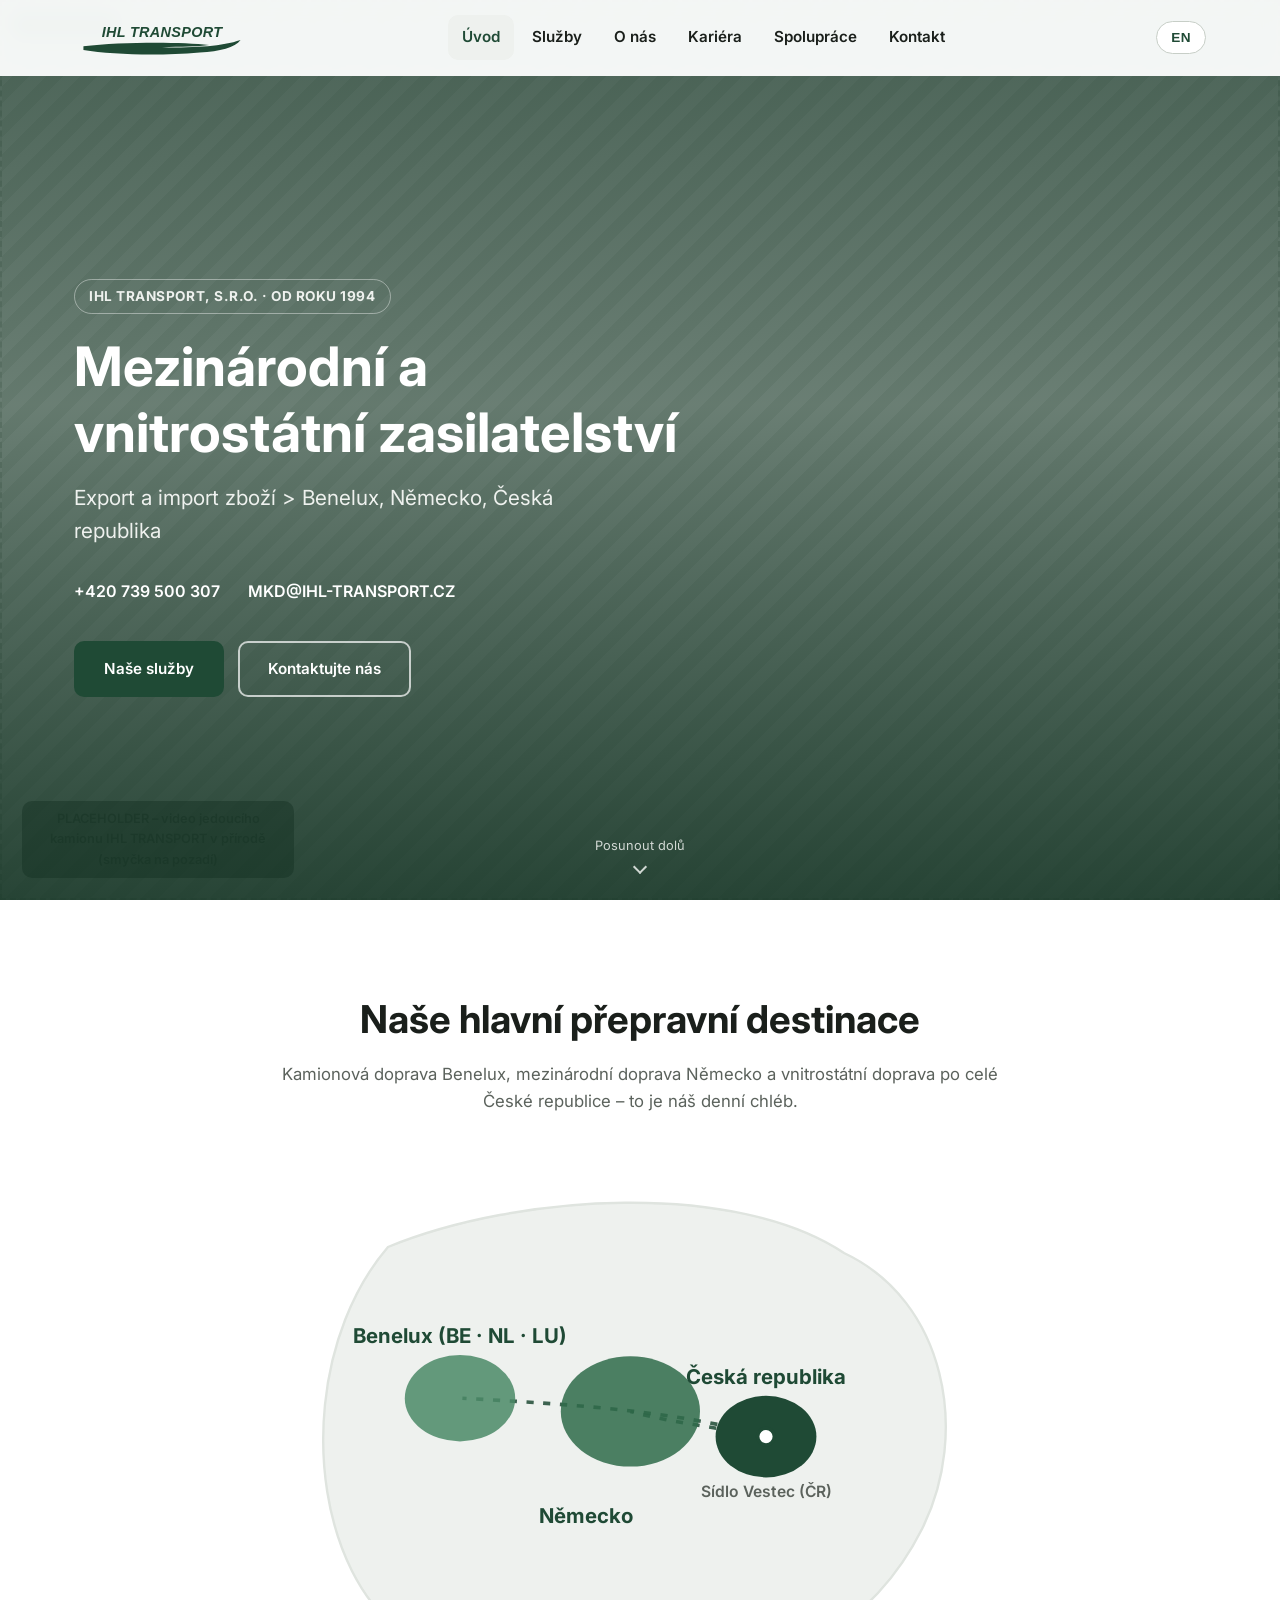
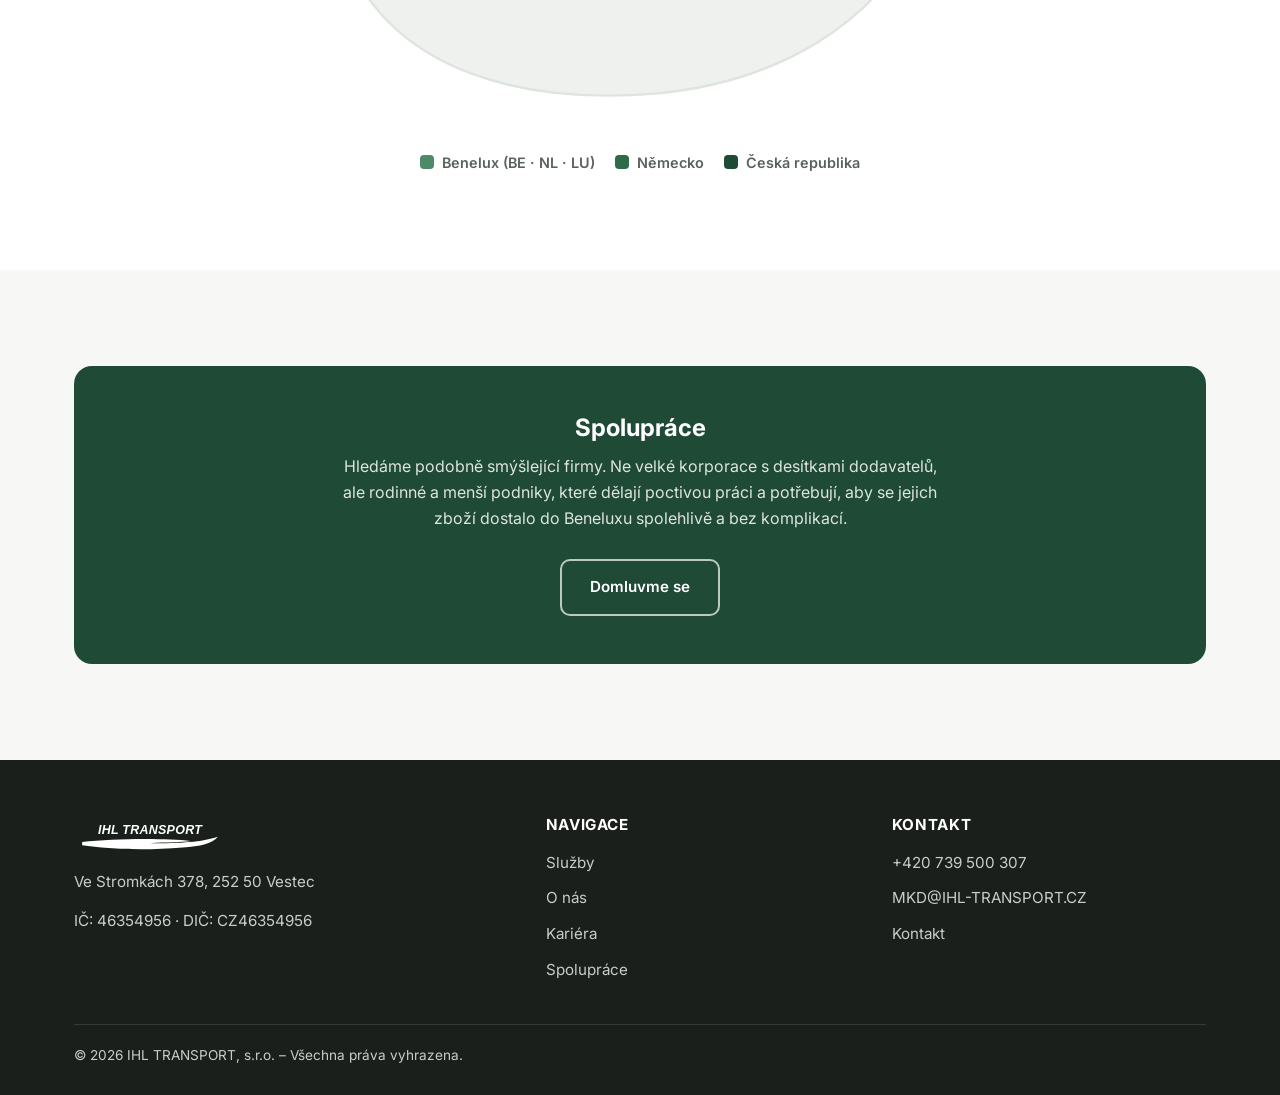
<file: index.html>
<!DOCTYPE html>
<html lang="cs">
<head>
<meta charset="UTF-8">
<meta name="viewport" content="width=device-width, initial-scale=1">
<title>IHL TRANSPORT – Mezinárodní a vnitrostátní kamionová doprava</title>
<meta name="description" content="IHL TRANSPORT, s.r.o. – rodinná dopravní firma na trhu od roku 1994. Mezinárodní kamionová doprava (MKD) a vnitrostátní doprava, hlavní destinace Benelux, Německo a Česká republika.">
<link rel="canonical" href="https://www.ihl-transport.cz/">
<link rel="icon" href="assets/images/logo.svg" type="image/svg+xml">

<meta property="og:type" content="website">
<meta property="og:locale" content="cs_CZ">
<meta property="og:site_name" content="IHL TRANSPORT">
<meta property="og:url" content="https://www.ihl-transport.cz/">
<meta property="og:title" content="IHL TRANSPORT – Mezinárodní a vnitrostátní kamionová doprava">
<meta property="og:description" content="Rodinná dopravní firma na trhu od roku 1994. Mezinárodní kamionová doprava (MKD) a vnitrostátní doprava, hlavní destinace Benelux, Německo a Česká republika.">
<!-- PLACEHOLDER: og:image – doplnit reálnou sdílecí fotografii 1200x630 px (assets/images/og-image.jpg) -->
<meta property="og:image" content="assets/images/cargo-fleet.jpg">

<link rel="preconnect" href="https://fonts.googleapis.com">
<link rel="preconnect" href="https://fonts.gstatic.com" crossorigin>
<link href="https://fonts.googleapis.com/css2?family=Inter:wght@400;600;700;800&display=swap" rel="stylesheet">
<link rel="stylesheet" href="assets/css/style.css">

<script type="application/ld+json">
{
  "@context": "https://schema.org",
  "@type": "LocalBusiness",
  "additionalType": "https://schema.org/MovingCompany",
  "name": "IHL TRANSPORT, s.r.o.",
  "url": "https://www.ihl-transport.cz/",
  "logo": "https://www.ihl-transport.cz/assets/images/logo.svg",
  "image": "https://www.ihl-transport.cz/assets/images/cargo-fleet.jpg",
  "telephone": "+420739500307",
  "email": "MKD@IHL-TRANSPORT.CZ",
  "taxID": "CZ46354956",
  "vatID": "CZ46354956",
  "foundingDate": "1994",
  "address": {
    "@type": "PostalAddress",
    "streetAddress": "Ve Stromkách 378",
    "postalCode": "252 50",
    "addressLocality": "Vestec",
    "addressCountry": "CZ"
  },
  "areaServed": ["CZ", "DE", "BE", "NL", "LU"],
  "description": "Mezinárodní kamionová doprava (MKD) a vnitrostátní doprava, hlavní destinace Benelux, Německo a Česká republika."
}
</script>
</head>
<body data-page="home">
<a class="skip-link" href="#main">Přeskočit na obsah</a>

<header class="site-header">
  <div class="container">
    <a class="logo-link" href="index.html" aria-label="IHL TRANSPORT – úvodní stránka">
      <img src="assets/images/logo.svg" alt="IHL TRANSPORT" data-i18n-attr="alt:nav.logoAlt">
    </a>
    <nav class="main-nav" aria-label="Hlavní navigace">
      <a href="index.html" aria-current="page" data-i18n="nav.home">Úvod</a>
      <a href="sluzby.html" data-i18n="nav.services">Služby</a>
      <a href="o-nas.html" data-i18n="nav.about">O nás</a>
      <a href="kariera.html" data-i18n="nav.career">Kariéra</a>
      <a href="spoluprace.html" data-i18n="nav.cooperation">Spolupráce</a>
      <a href="kontakt.html" data-i18n="nav.contact">Kontakt</a>
    </nav>
    <div class="header-actions">
      <button type="button" class="lang-switch" data-i18n="nav.langSwitch" aria-label="Switch to English">EN</button>
      <button type="button" class="nav-toggle" aria-expanded="false" aria-controls="main-nav" data-i18n-attr="aria-label:nav.menuToggle">
        <span class="visually-hidden" data-i18n="nav.menuToggle">Otevřít menu</span>
        <span class="bar" aria-hidden="true"></span>
        <span class="bar" aria-hidden="true"></span>
        <span class="bar" aria-hidden="true"></span>
      </button>
    </div>
  </div>
</header>

<main id="main">
  <section class="hero">
    <div class="hero-media" aria-hidden="true">
      <!--
        PLACEHOLDER – video jedoucího kamionu IHL TRANSPORT v přírodě (smyčka na pozadí).
        Až bude reálné video k dispozici, nahraďte níže uvedený placeholder tímto blokem:

        <video autoplay muted loop playsinline poster="assets/images/hero-poster.jpg">
          <source src="assets/images/hero-truck.mp4" type="video/mp4">
        </video>
      -->
      <div class="placeholder-box hero-video-placeholder" style="position:absolute; inset:0; border-radius:0; min-height:100%;">
        <span class="tag">Placeholder</span>
        <span class="hero-video-placeholder-caption" data-i18n="hero.videoPlaceholder">PLACEHOLDER – video jedoucího kamionu IHL TRANSPORT v přírodě (smyčka na pozadí)</span>
      </div>
    </div>
    <div class="hero-content container">
      <span class="hero-eyebrow" data-i18n="hero.eyebrow">IHL TRANSPORT, s.r.o. · od roku 1994</span>
      <h1 class="hero-title" data-i18n="hero.title">Mezinárodní a vnitrostátní zasilatelství</h1>
      <p class="hero-subtitle" data-i18n="hero.subtitle">Export a import zboží &gt; Benelux, Německo, Česká republika</p>
      <div class="hero-contact">
        <a href="tel:+420739500307">+420 739 500 307</a>
        <a href="mailto:MKD@IHL-TRANSPORT.CZ">MKD@IHL-TRANSPORT.CZ</a>
      </div>
      <div class="hero-ctas">
        <a class="btn btn-primary" href="sluzby.html" data-i18n="hero.ctaServices">Naše služby</a>
        <a class="btn btn-outline" href="kontakt.html" data-i18n="hero.ctaContact">Kontaktujte nás</a>
      </div>
    </div>
    <div class="hero-scroll-hint" aria-hidden="true">
      <span data-i18n="hero.scrollHint">Posunout dolů</span>
      <span class="arrow"></span>
    </div>
  </section>

  <section class="section" aria-labelledby="map-heading">
    <div class="container">
      <div class="section-header center reveal">
        <h2 id="map-heading" data-i18n="map.heading">Naše hlavní přepravní destinace</h2>
        <p data-i18n="map.subheading">Kamionová doprava Benelux, mezinárodní doprava Německo a vnitrostátní doprava po celé České republice – to je náš denní chléb.</p>
      </div>

      <div class="map-wrap reveal">
        <svg class="europe-map" viewBox="0 0 600 460" role="img" aria-label="Schematická mapa Evropy se zvýrazněnými destinacemi IHL TRANSPORT">
          <path aria-hidden="true" fill="#eef1ee" stroke="#dfe4df" stroke-width="2"
                d="M90,70 C200,25 380,15 470,75 C555,115 575,225 535,305 C495,385 415,432 315,442 C195,452 100,420 60,340 C20,260 30,140 90,70 Z"/>

          <path class="route" aria-hidden="true" d="M405,228 C330,205 220,200 152,196" fill="none" stroke="#1f4a35" stroke-width="3"/>
          <path class="route" aria-hidden="true" d="M405,228 C360,220 320,215 292,207" fill="none" stroke="#1f4a35" stroke-width="3"/>

          <ellipse class="zone" cx="150" cy="196" rx="46" ry="36" fill="#4c8a68" opacity="0.85"/>
          <text data-i18n="map.legend.benelux" x="150" y="150" text-anchor="middle" font-size="17" font-weight="700" fill="#1f4a35">Benelux (BE · NL · LU)</text>

          <ellipse class="zone" cx="292" cy="207" rx="58" ry="46" fill="#2f6b4a" opacity="0.85"/>
          <text data-i18n="map.legend.de" x="255" y="300" text-anchor="middle" font-size="17" font-weight="700" fill="#1f4a35">Německo</text>

          <ellipse class="zone" cx="405" cy="228" rx="42" ry="34" fill="#1f4a35"/>
          <text data-i18n="map.legend.cz" x="405" y="184" text-anchor="middle" font-size="17" font-weight="700" fill="#1f4a35">Česká republika</text>

          <circle cx="405" cy="228" r="7" fill="#ffffff" stroke="#1f4a35" stroke-width="3"/>
          <text data-i18n="map.hq" x="405" y="278" text-anchor="middle" font-size="13" font-weight="600" fill="#5b625c">Sídlo Vestec (ČR)</text>
        </svg>

        <div class="map-legend">
          <span class="legend-item"><span class="swatch" style="background:#4c8a68"></span> <span data-i18n="map.legend.benelux">Benelux (BE · NL · LU)</span></span>
          <span class="legend-item"><span class="swatch" style="background:#2f6b4a"></span> <span data-i18n="map.legend.de">Německo</span></span>
          <span class="legend-item"><span class="swatch" style="background:#1f4a35"></span> <span data-i18n="map.legend.cz">Česká republika</span></span>
        </div>
      </div>
    </div>
  </section>

  <section class="section section-alt" aria-labelledby="cta-heading">
    <div class="container reveal">
      <div class="cta-banner">
        <h2 id="cta-heading" data-i18n="cooperation.heading">Spolupráce</h2>
        <p data-i18n="cooperation.text1">Hledáme podobně smýšlející firmy. Ne velké korporace s desítkami dodavatelů, ale rodinné a menší podniky, které dělají poctivou práci a potřebují, aby se jejich zboží dostalo do Beneluxu spolehlivě a bez komplikací.</p>
        <a class="btn btn-outline" href="spoluprace.html" data-i18n="cooperation.cta">Domluvme se</a>
      </div>
    </div>
  </section>
</main>

<footer class="site-footer">
  <div class="container">
    <div class="footer-grid">
      <div>
        <img class="footer-logo" src="assets/images/logo.svg" alt="IHL TRANSPORT" data-i18n-attr="alt:nav.logoAlt">
        <p data-i18n="footer.addressLine">Ve Stromkách 378, 252 50 Vestec</p>
        <p data-i18n="footer.icoLine">IČ: 46354956 · DIČ: CZ46354956</p>
      </div>
      <div>
        <h3 data-i18n="footer.nav">Navigace</h3>
        <ul>
          <li><a href="sluzby.html" data-i18n="nav.services">Služby</a></li>
          <li><a href="o-nas.html" data-i18n="nav.about">O nás</a></li>
          <li><a href="kariera.html" data-i18n="nav.career">Kariéra</a></li>
          <li><a href="spoluprace.html" data-i18n="nav.cooperation">Spolupráce</a></li>
        </ul>
      </div>
      <div>
        <h3 data-i18n="footer.contactHeading">Kontakt</h3>
        <ul>
          <li><a href="tel:+420739500307">+420 739 500 307</a></li>
          <li><a href="mailto:MKD@IHL-TRANSPORT.CZ">MKD@IHL-TRANSPORT.CZ</a></li>
          <li><a href="kontakt.html" data-i18n="nav.contact">Kontakt</a></li>
        </ul>
      </div>
    </div>
    <div class="footer-bottom">
      <span>&copy; <span id="year">2026</span> IHL TRANSPORT, s.r.o. – <span data-i18n="footer.rights">Všechna práva vyhrazena.</span></span>
    </div>
  </div>
</footer>

<script src="assets/js/i18n.js"></script>
<script src="assets/js/main.js"></script>
<script>document.getElementById("year").textContent = new Date().getFullYear();</script>
</body>
</html>
</file>
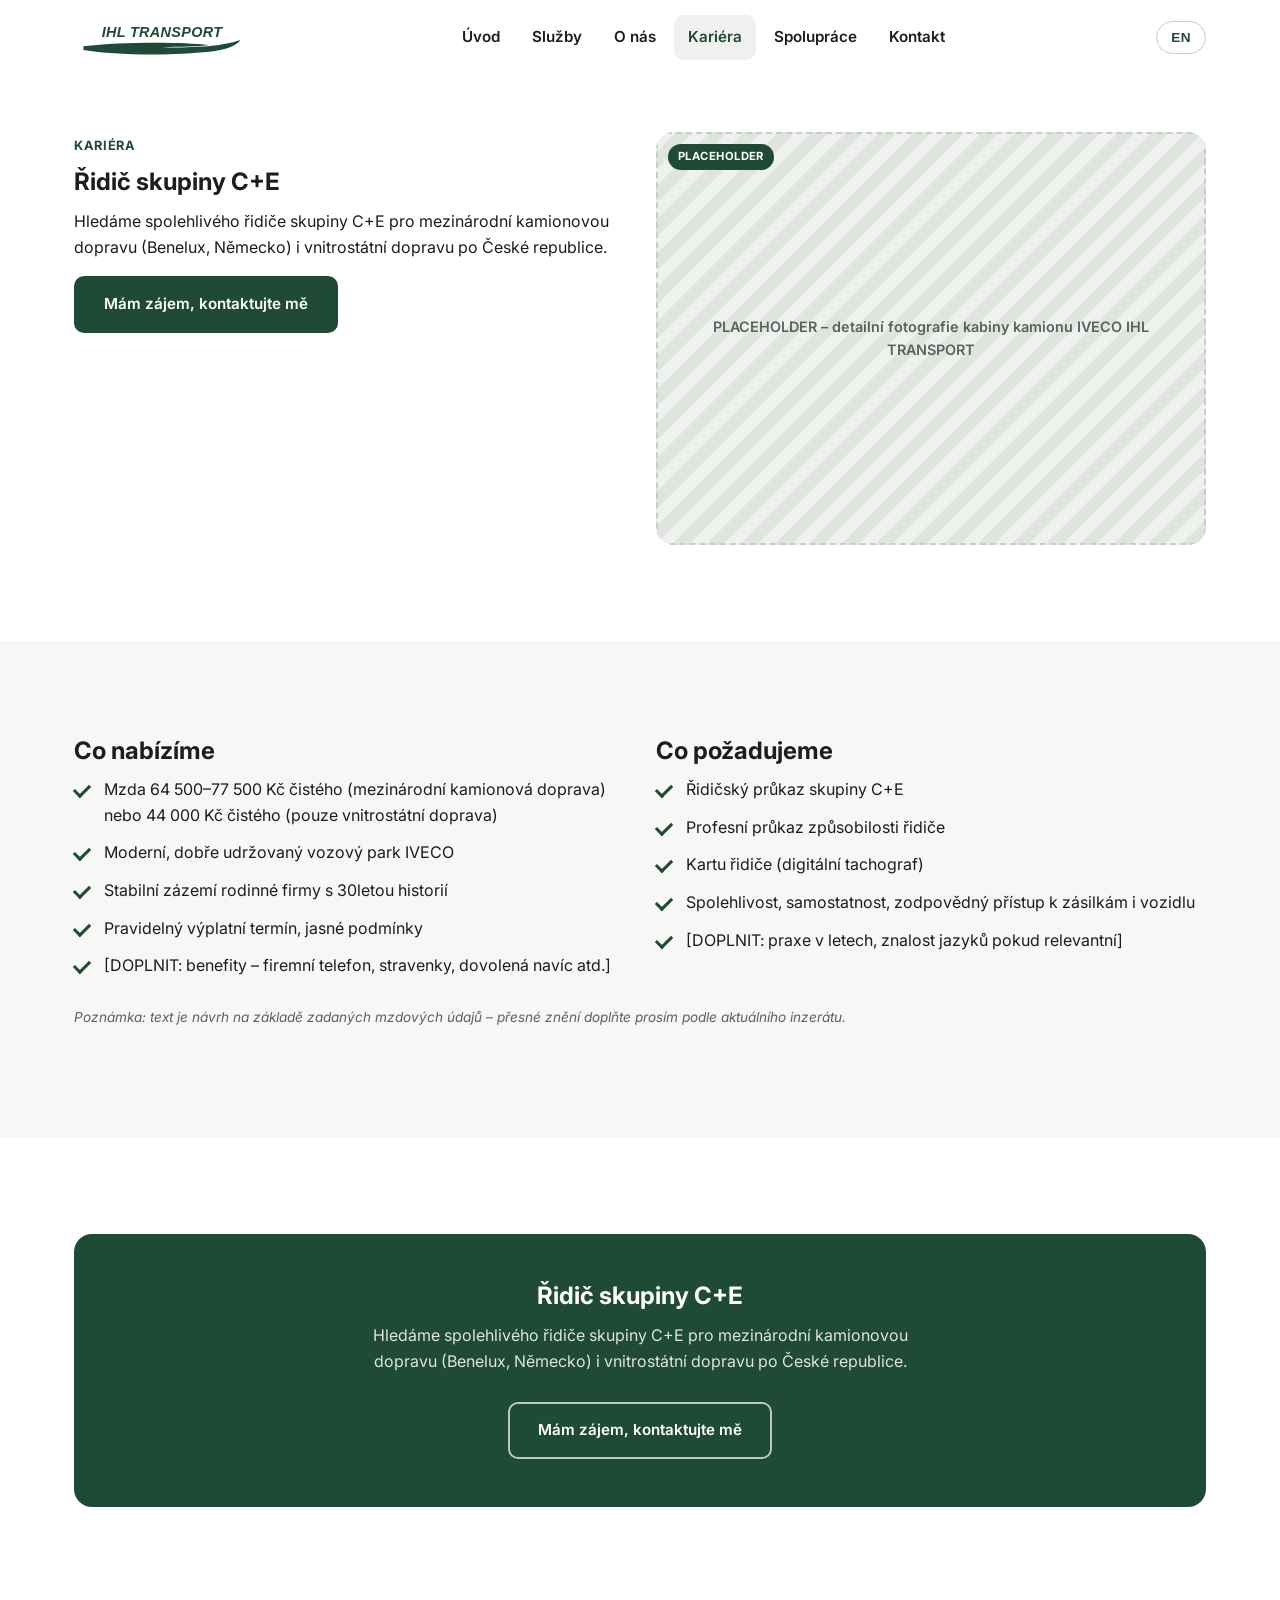
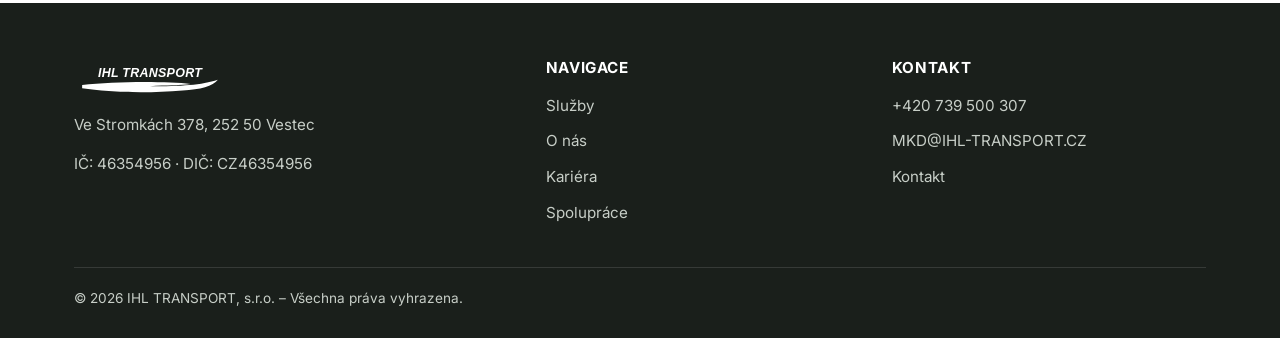
<file: kariera.html>
<!DOCTYPE html>
<html lang="cs">
<head>
<meta charset="UTF-8">
<meta name="viewport" content="width=device-width, initial-scale=1">
<title>Kariéra – hledáme řidiče C+E | IHL TRANSPORT</title>
<meta name="description" content="Volná pozice řidič skupiny C+E pro mezinárodní kamionovou dopravu i vnitrostátní dopravu. Stabilní rodinná firma, moderní vozy IVECO.">
<link rel="canonical" href="https://www.ihl-transport.cz/kariera.html">
<link rel="icon" href="assets/images/logo.svg" type="image/svg+xml">

<meta property="og:type" content="website">
<meta property="og:locale" content="cs_CZ">
<meta property="og:site_name" content="IHL TRANSPORT">
<meta property="og:url" content="https://www.ihl-transport.cz/kariera.html">
<meta property="og:title" content="Kariéra – hledáme řidiče C+E | IHL TRANSPORT">
<meta property="og:description" content="Volná pozice řidič skupiny C+E pro mezinárodní kamionovou dopravu i vnitrostátní dopravu. Stabilní rodinná firma, moderní vozy IVECO.">
<!-- PLACEHOLDER: og:image – doplnit reálnou sdílecí fotografii 1200x630 px -->
<meta property="og:image" content="assets/images/cargo-pair.jpg">

<link rel="preconnect" href="https://fonts.googleapis.com">
<link rel="preconnect" href="https://fonts.gstatic.com" crossorigin>
<link href="https://fonts.googleapis.com/css2?family=Inter:wght@400;600;700;800&display=swap" rel="stylesheet">
<link rel="stylesheet" href="assets/css/style.css">
</head>
<body data-page="career">
<a class="skip-link" href="#main">Přeskočit na obsah</a>

<header class="site-header">
  <div class="container">
    <a class="logo-link" href="index.html" aria-label="IHL TRANSPORT – úvodní stránka">
      <img src="assets/images/logo.svg" alt="IHL TRANSPORT" data-i18n-attr="alt:nav.logoAlt">
    </a>
    <nav class="main-nav" aria-label="Hlavní navigace">
      <a href="index.html" data-i18n="nav.home">Úvod</a>
      <a href="sluzby.html" data-i18n="nav.services">Služby</a>
      <a href="o-nas.html" data-i18n="nav.about">O nás</a>
      <a href="kariera.html" aria-current="page" data-i18n="nav.career">Kariéra</a>
      <a href="spoluprace.html" data-i18n="nav.cooperation">Spolupráce</a>
      <a href="kontakt.html" data-i18n="nav.contact">Kontakt</a>
    </nav>
    <div class="header-actions">
      <button type="button" class="lang-switch" data-i18n="nav.langSwitch" aria-label="Switch to English">EN</button>
      <button type="button" class="nav-toggle" aria-expanded="false" aria-controls="main-nav" data-i18n-attr="aria-label:nav.menuToggle">
        <span class="visually-hidden" data-i18n="nav.menuToggle">Otevřít menu</span>
        <span class="bar" aria-hidden="true"></span>
        <span class="bar" aria-hidden="true"></span>
        <span class="bar" aria-hidden="true"></span>
      </button>
    </div>
  </div>
</header>

<main id="main">
  <section class="section" style="padding-top: calc(var(--header-height) + 56px);">
    <div class="container">
      <div class="grid-2 reveal">
        <div>
          <span class="eyebrow" data-i18n="nav.career">Kariéra</span>
          <h1 data-i18n="career.position">Řidič skupiny C+E</h1>
          <p data-i18n="career.intro">Hledáme spolehlivého řidiče skupiny C+E pro mezinárodní kamionovou dopravu (Benelux, Německo) i vnitrostátní dopravu po České republice.</p>
          <a class="btn btn-primary" href="kontakt.html" data-i18n="career.cta">Mám zájem, kontaktujte mě</a>
        </div>
        <div class="card-media" style="aspect-ratio:4/3; border-radius: var(--radius-lg); overflow:hidden;">
          <!-- PLACEHOLDER: nahradit detailní fotkou kabiny kamionu IVECO -->
          <div class="placeholder-box" style="height:100%;">
            <span class="tag">Placeholder</span>
            <span data-i18n="career.imgAlt">PLACEHOLDER – detailní fotografie kabiny kamionu IVECO IHL TRANSPORT</span>
          </div>
        </div>
      </div>
    </div>
  </section>

  <section class="section section-alt">
    <div class="container">
      <div class="grid-2">
        <div class="reveal">
          <h2 data-i18n="career.offerHeading">Co nabízíme</h2>
          <ul class="check-list">
            <li data-i18n="career.offer1">Mzda 64 500–77 500 Kč čistého (mezinárodní kamionová doprava) nebo 44 000 Kč čistého (pouze vnitrostátní doprava)</li>
            <li data-i18n="career.offer2">Moderní, dobře udržovaný vozový park IVECO</li>
            <li data-i18n="career.offer3">Stabilní zázemí rodinné firmy s 30letou historií</li>
            <li data-i18n="career.offer4">Pravidelný výplatní termín, jasné podmínky</li>
            <li data-i18n="career.offer5">[DOPLNIT: benefity – firemní telefon, stravenky, dovolená navíc atd.]</li>
          </ul>
        </div>
        <div class="reveal reveal-delay-1">
          <h2 data-i18n="career.requireHeading">Co požadujeme</h2>
          <ul class="check-list">
            <li data-i18n="career.require1">Řidičský průkaz skupiny C+E</li>
            <li data-i18n="career.require2">Profesní průkaz způsobilosti řidiče</li>
            <li data-i18n="career.require3">Kartu řidiče (digitální tachograf)</li>
            <li data-i18n="career.require4">Spolehlivost, samostatnost, zodpovědný přístup k zásilkám i vozidlu</li>
            <li data-i18n="career.require5">[DOPLNIT: praxe v letech, znalost jazyků pokud relevantní]</li>
          </ul>
        </div>
      </div>
      <p class="note-text" data-i18n="career.note">Poznámka: text je návrh na základě zadaných mzdových údajů – přesné znění doplňte prosím podle aktuálního inzerátu.</p>
    </div>
  </section>

  <section class="section">
    <div class="container reveal">
      <div class="cta-banner">
        <h2 data-i18n="career.position">Řidič skupiny C+E</h2>
        <p data-i18n="career.intro">Hledáme spolehlivého řidiče skupiny C+E pro mezinárodní kamionovou dopravu (Benelux, Německo) i vnitrostátní dopravu po České republice.</p>
        <a class="btn btn-outline" href="kontakt.html" data-i18n="career.cta">Mám zájem, kontaktujte mě</a>
      </div>
    </div>
  </section>
</main>

<footer class="site-footer">
  <div class="container">
    <div class="footer-grid">
      <div>
        <img class="footer-logo" src="assets/images/logo.svg" alt="IHL TRANSPORT" data-i18n-attr="alt:nav.logoAlt">
        <p data-i18n="footer.addressLine">Ve Stromkách 378, 252 50 Vestec</p>
        <p data-i18n="footer.icoLine">IČ: 46354956 · DIČ: CZ46354956</p>
      </div>
      <div>
        <h3 data-i18n="footer.nav">Navigace</h3>
        <ul>
          <li><a href="sluzby.html" data-i18n="nav.services">Služby</a></li>
          <li><a href="o-nas.html" data-i18n="nav.about">O nás</a></li>
          <li><a href="kariera.html" data-i18n="nav.career">Kariéra</a></li>
          <li><a href="spoluprace.html" data-i18n="nav.cooperation">Spolupráce</a></li>
        </ul>
      </div>
      <div>
        <h3 data-i18n="footer.contactHeading">Kontakt</h3>
        <ul>
          <li><a href="tel:+420739500307">+420 739 500 307</a></li>
          <li><a href="mailto:MKD@IHL-TRANSPORT.CZ">MKD@IHL-TRANSPORT.CZ</a></li>
          <li><a href="kontakt.html" data-i18n="nav.contact">Kontakt</a></li>
        </ul>
      </div>
    </div>
    <div class="footer-bottom">
      <span>&copy; <span id="year">2026</span> IHL TRANSPORT, s.r.o. – <span data-i18n="footer.rights">Všechna práva vyhrazena.</span></span>
    </div>
  </div>
</footer>

<script src="assets/js/i18n.js"></script>
<script src="assets/js/main.js"></script>
<script>document.getElementById("year").textContent = new Date().getFullYear();</script>
</body>
</html>
</file>
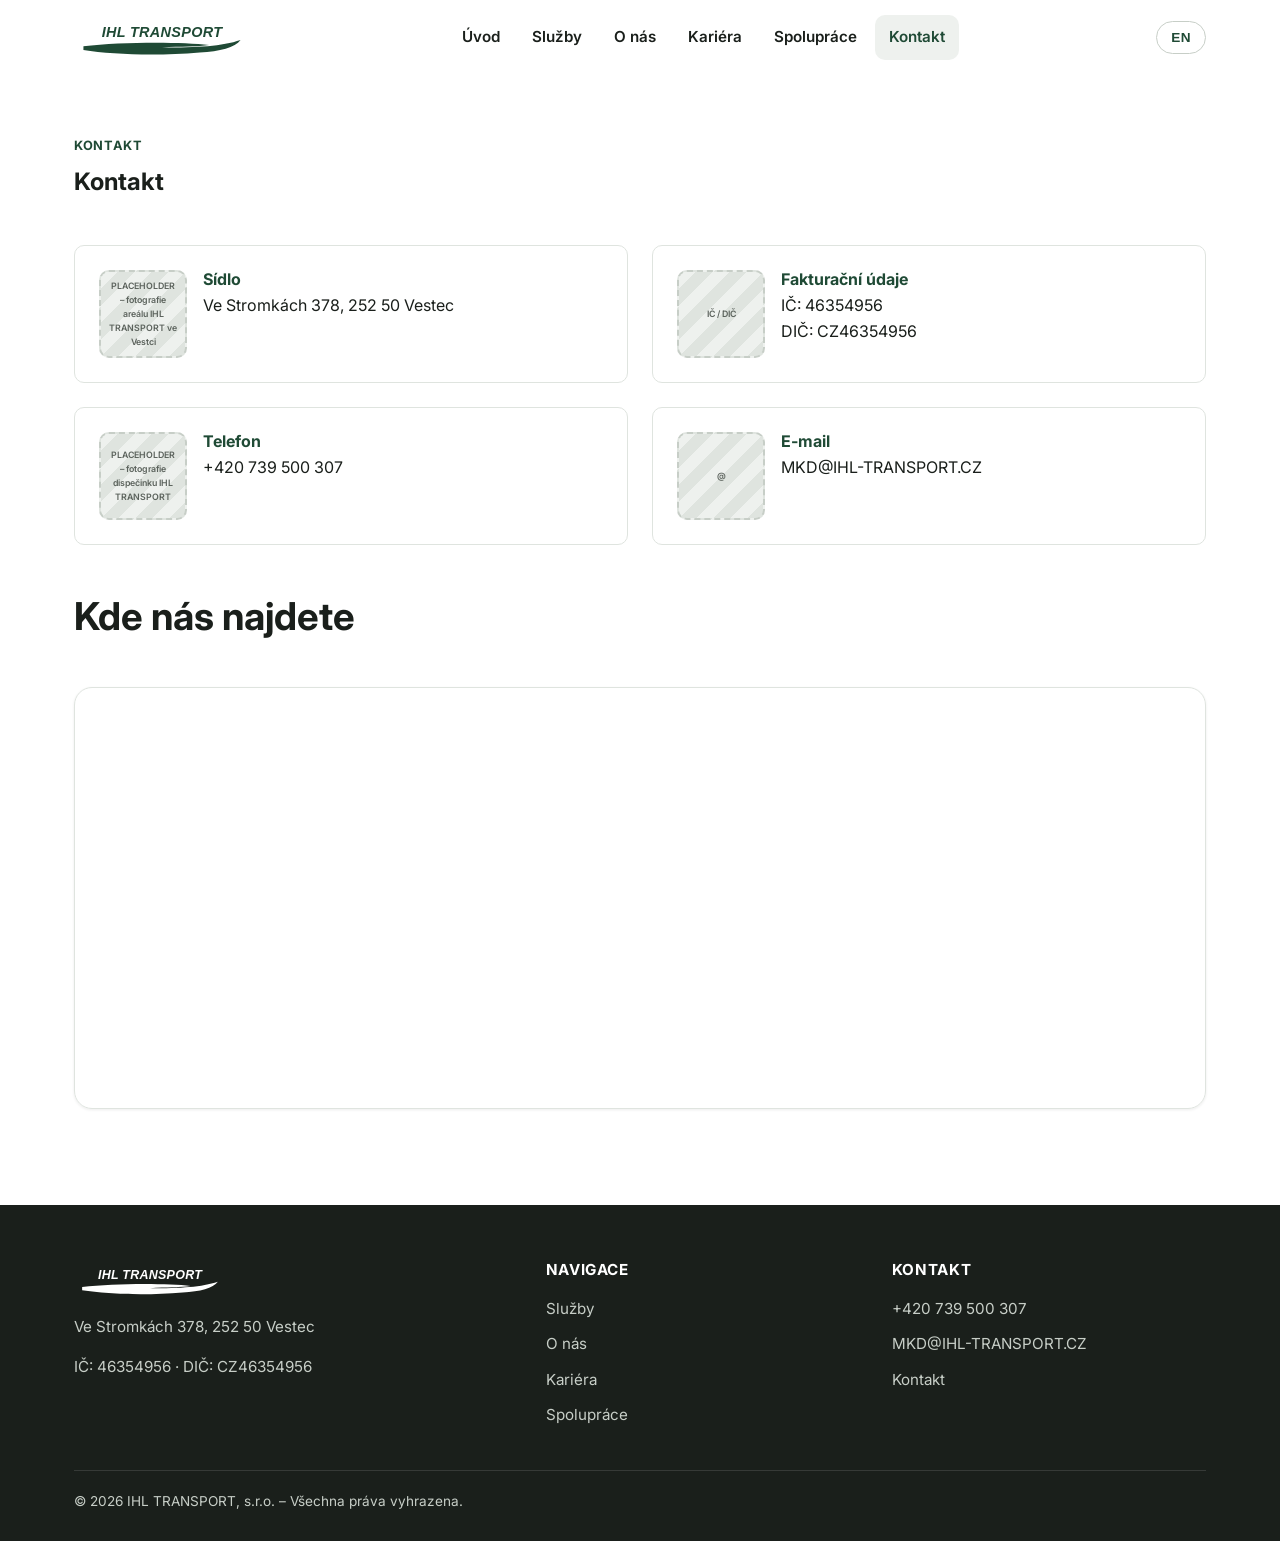
<file: kontakt.html>
<!DOCTYPE html>
<html lang="cs">
<head>
<meta charset="UTF-8">
<meta name="viewport" content="width=device-width, initial-scale=1">
<title>Kontakt | IHL TRANSPORT, s.r.o., Vestec</title>
<meta name="description" content="IHL TRANSPORT, s.r.o., Ve Stromkách 378, 252 50 Vestec. Tel: +420 739 500 307, e-mail: MKD@IHL-TRANSPORT.CZ.">
<link rel="canonical" href="https://www.ihl-transport.cz/kontakt.html">
<link rel="icon" href="assets/images/logo.svg" type="image/svg+xml">

<meta property="og:type" content="website">
<meta property="og:locale" content="cs_CZ">
<meta property="og:site_name" content="IHL TRANSPORT">
<meta property="og:url" content="https://www.ihl-transport.cz/kontakt.html">
<meta property="og:title" content="Kontakt | IHL TRANSPORT, s.r.o., Vestec">
<meta property="og:description" content="IHL TRANSPORT, s.r.o., Ve Stromkách 378, 252 50 Vestec. Tel: +420 739 500 307, e-mail: MKD@IHL-TRANSPORT.CZ.">
<!-- PLACEHOLDER: og:image – doplnit reálnou sdílecí fotografii 1200x630 px -->
<meta property="og:image" content="assets/images/cargo-fleet.jpg">

<link rel="preconnect" href="https://fonts.googleapis.com">
<link rel="preconnect" href="https://fonts.gstatic.com" crossorigin>
<link href="https://fonts.googleapis.com/css2?family=Inter:wght@400;600;700;800&display=swap" rel="stylesheet">
<link rel="stylesheet" href="assets/css/style.css">

<script type="application/ld+json">
{
  "@context": "https://schema.org",
  "@type": "LocalBusiness",
  "additionalType": "https://schema.org/MovingCompany",
  "name": "IHL TRANSPORT, s.r.o.",
  "url": "https://www.ihl-transport.cz/",
  "telephone": "+420739500307",
  "email": "MKD@IHL-TRANSPORT.CZ",
  "taxID": "CZ46354956",
  "vatID": "CZ46354956",
  "address": {
    "@type": "PostalAddress",
    "streetAddress": "Ve Stromkách 378",
    "postalCode": "252 50",
    "addressLocality": "Vestec",
    "addressCountry": "CZ"
  }
}
</script>
</head>
<body data-page="contact">
<a class="skip-link" href="#main">Přeskočit na obsah</a>

<header class="site-header">
  <div class="container">
    <a class="logo-link" href="index.html" aria-label="IHL TRANSPORT – úvodní stránka">
      <img src="assets/images/logo.svg" alt="IHL TRANSPORT" data-i18n-attr="alt:nav.logoAlt">
    </a>
    <nav class="main-nav" aria-label="Hlavní navigace">
      <a href="index.html" data-i18n="nav.home">Úvod</a>
      <a href="sluzby.html" data-i18n="nav.services">Služby</a>
      <a href="o-nas.html" data-i18n="nav.about">O nás</a>
      <a href="kariera.html" data-i18n="nav.career">Kariéra</a>
      <a href="spoluprace.html" data-i18n="nav.cooperation">Spolupráce</a>
      <a href="kontakt.html" aria-current="page" data-i18n="nav.contact">Kontakt</a>
    </nav>
    <div class="header-actions">
      <button type="button" class="lang-switch" data-i18n="nav.langSwitch" aria-label="Switch to English">EN</button>
      <button type="button" class="nav-toggle" aria-expanded="false" aria-controls="main-nav" data-i18n-attr="aria-label:nav.menuToggle">
        <span class="visually-hidden" data-i18n="nav.menuToggle">Otevřít menu</span>
        <span class="bar" aria-hidden="true"></span>
        <span class="bar" aria-hidden="true"></span>
        <span class="bar" aria-hidden="true"></span>
      </button>
    </div>
  </div>
</header>

<main id="main">
  <section class="section" style="padding-top: calc(var(--header-height) + 56px);">
    <div class="container">
      <div class="section-header reveal">
        <span class="eyebrow" data-i18n="nav.contact">Kontakt</span>
        <h1 data-i18n="contact.heading">Kontakt</h1>
      </div>

      <div class="contact-grid reveal">
        <div class="contact-item">
          <div class="placeholder-box" style="font-size:0.55rem;">
            <span data-i18n="contact.officeAlt">PLACEHOLDER – fotografie areálu IHL TRANSPORT ve Vestci</span>
          </div>
          <div>
            <h3 data-i18n="contact.addressHeading">Sídlo</h3>
            <p data-i18n="contact.address">Ve Stromkách 378, 252 50 Vestec</p>
          </div>
        </div>

        <div class="contact-item">
          <div class="placeholder-box" style="font-size:0.55rem;">
            <span>IČ / DIČ</span>
          </div>
          <div>
            <h3 data-i18n="contact.icoHeading">Fakturační údaje</h3>
            <p data-i18n="contact.ico">IČ: 46354956</p>
            <p data-i18n="contact.dic">DIČ: CZ46354956</p>
          </div>
        </div>

        <div class="contact-item">
          <div class="placeholder-box" style="font-size:0.55rem;">
            <span data-i18n="contact.dispatchAlt">PLACEHOLDER – fotografie dispečinku IHL TRANSPORT</span>
          </div>
          <div>
            <h3 data-i18n="contact.phoneHeading">Telefon</h3>
            <p><a href="tel:+420739500307">+420 739 500 307</a></p>
          </div>
        </div>

        <div class="contact-item">
          <div class="placeholder-box" style="font-size:0.55rem;">
            <span>@</span>
          </div>
          <div>
            <h3 data-i18n="contact.emailHeading">E-mail</h3>
            <p><a href="mailto:MKD@IHL-TRANSPORT.CZ">MKD@IHL-TRANSPORT.CZ</a></p>
          </div>
        </div>
      </div>

      <div class="section-header reveal">
        <h2 data-i18n="contact.mapHeading">Kde nás najdete</h2>
      </div>
      <div class="map-embed reveal">
        <iframe
          src="https://www.google.com/maps?q=Ve+Stromk%C3%A1ch+378%2C+252+50+Vestec&output=embed"
          data-i18n-attr="title:contact.mapTitle"
          title="Mapa – sídlo IHL TRANSPORT, Ve Stromkách 378, Vestec"
          loading="lazy"
          referrerpolicy="no-referrer-when-downgrade">
        </iframe>
      </div>
    </div>
  </section>
</main>

<footer class="site-footer">
  <div class="container">
    <div class="footer-grid">
      <div>
        <img class="footer-logo" src="assets/images/logo.svg" alt="IHL TRANSPORT" data-i18n-attr="alt:nav.logoAlt">
        <p data-i18n="footer.addressLine">Ve Stromkách 378, 252 50 Vestec</p>
        <p data-i18n="footer.icoLine">IČ: 46354956 · DIČ: CZ46354956</p>
      </div>
      <div>
        <h3 data-i18n="footer.nav">Navigace</h3>
        <ul>
          <li><a href="sluzby.html" data-i18n="nav.services">Služby</a></li>
          <li><a href="o-nas.html" data-i18n="nav.about">O nás</a></li>
          <li><a href="kariera.html" data-i18n="nav.career">Kariéra</a></li>
          <li><a href="spoluprace.html" data-i18n="nav.cooperation">Spolupráce</a></li>
        </ul>
      </div>
      <div>
        <h3 data-i18n="footer.contactHeading">Kontakt</h3>
        <ul>
          <li><a href="tel:+420739500307">+420 739 500 307</a></li>
          <li><a href="mailto:MKD@IHL-TRANSPORT.CZ">MKD@IHL-TRANSPORT.CZ</a></li>
          <li><a href="kontakt.html" data-i18n="nav.contact">Kontakt</a></li>
        </ul>
      </div>
    </div>
    <div class="footer-bottom">
      <span>&copy; <span id="year">2026</span> IHL TRANSPORT, s.r.o. – <span data-i18n="footer.rights">Všechna práva vyhrazena.</span></span>
    </div>
  </div>
</footer>

<script src="assets/js/i18n.js"></script>
<script src="assets/js/main.js"></script>
<script>document.getElementById("year").textContent = new Date().getFullYear();</script>
</body>
</html>
</file>
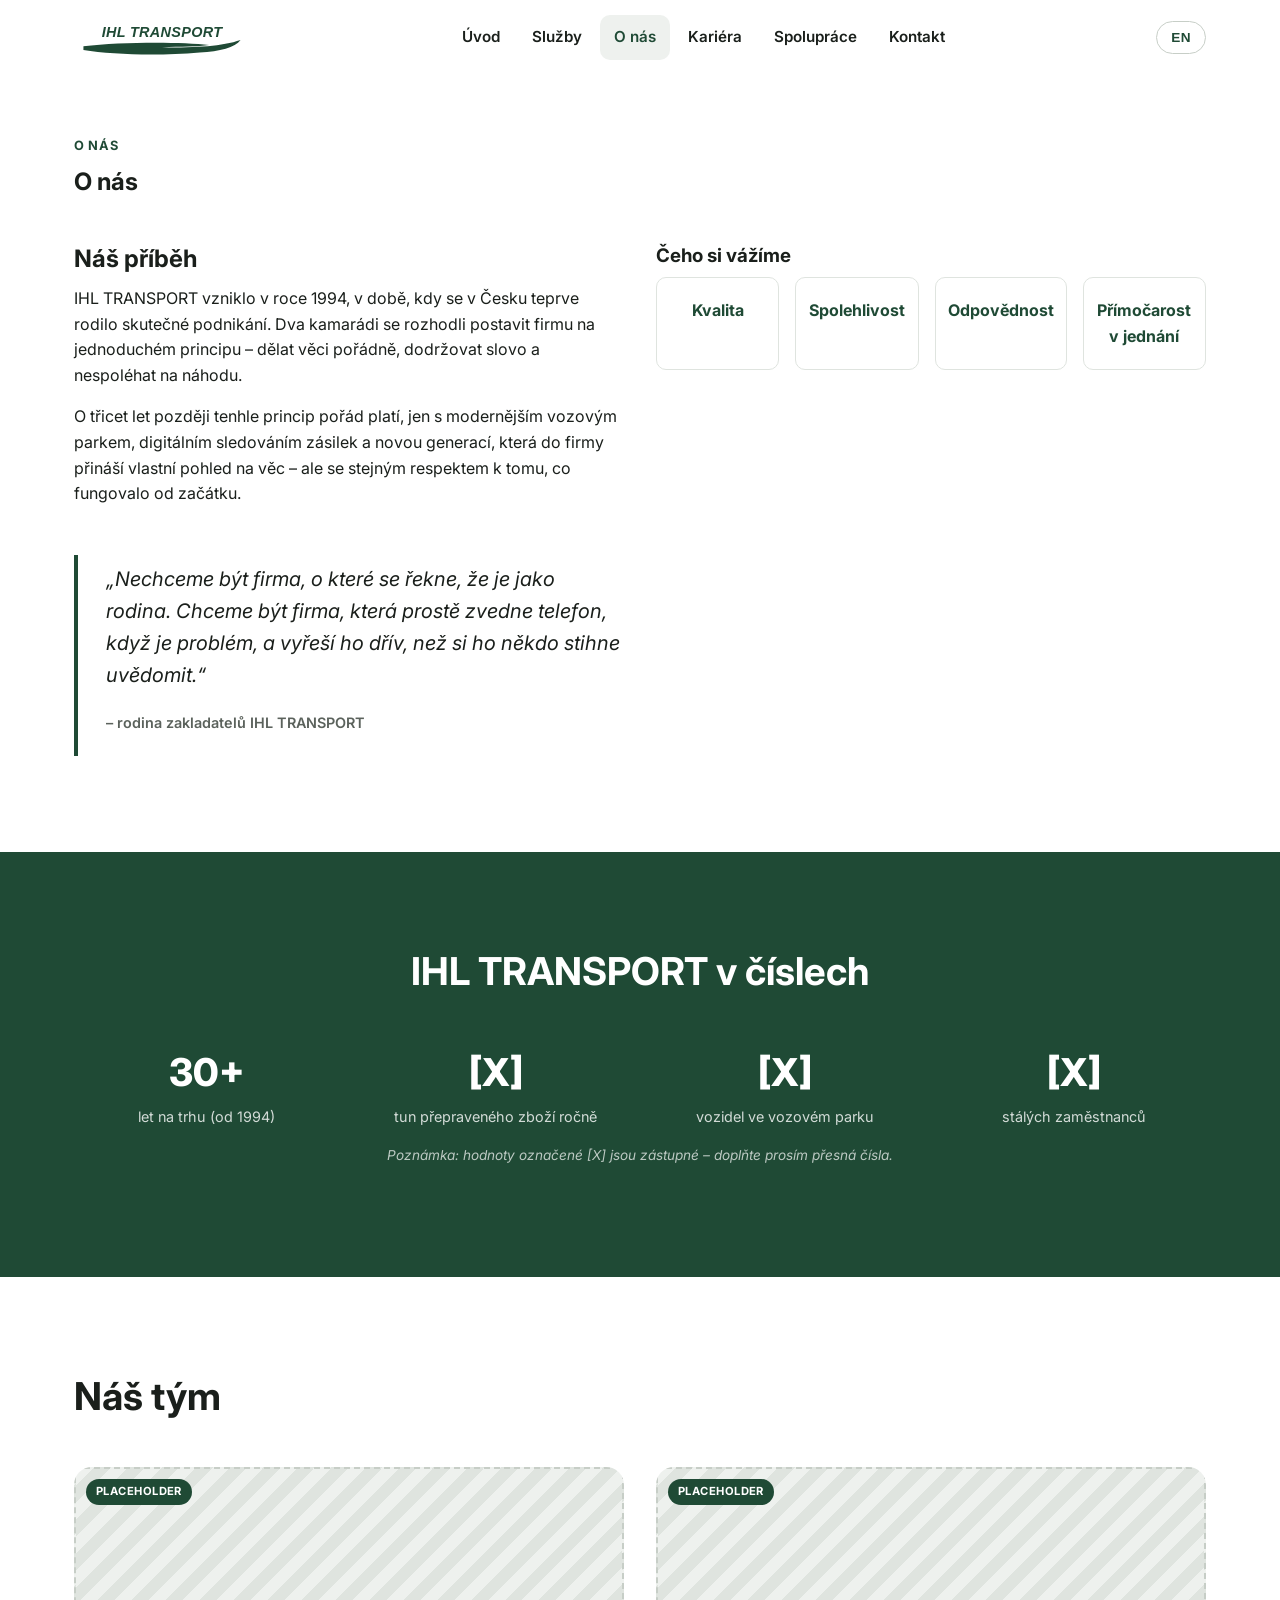
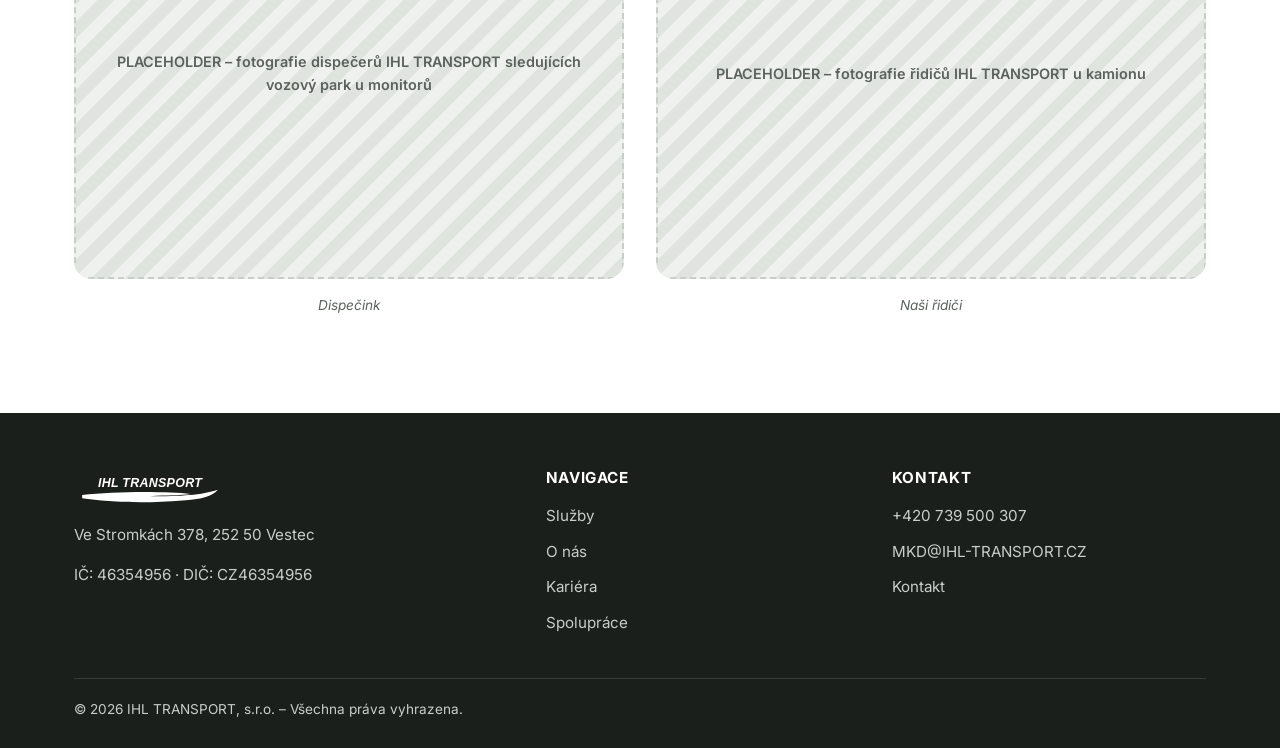
<file: o-nas.html>
<!DOCTYPE html>
<html lang="cs">
<head>
<meta charset="UTF-8">
<meta name="viewport" content="width=device-width, initial-scale=1">
<title>O nás – 30 let na trhu | IHL TRANSPORT</title>
<meta name="description" content="IHL TRANSPORT vznikl v roce 1994. Rodinná firma stavějící na kvalitě, spolehlivosti a přímočarosti, kterou dnes přebírá nová generace.">
<link rel="canonical" href="https://www.ihl-transport.cz/o-nas.html">
<link rel="icon" href="assets/images/logo.svg" type="image/svg+xml">

<meta property="og:type" content="website">
<meta property="og:locale" content="cs_CZ">
<meta property="og:site_name" content="IHL TRANSPORT">
<meta property="og:url" content="https://www.ihl-transport.cz/o-nas.html">
<meta property="og:title" content="O nás – 30 let na trhu | IHL TRANSPORT">
<meta property="og:description" content="IHL TRANSPORT vznikl v roce 1994. Rodinná firma stavějící na kvalitě, spolehlivosti a přímočarosti, kterou dnes přebírá nová generace.">
<!-- PLACEHOLDER: og:image – doplnit reálnou sdílecí fotografii 1200x630 px -->
<meta property="og:image" content="assets/images/cargo-pair.jpg">

<link rel="preconnect" href="https://fonts.googleapis.com">
<link rel="preconnect" href="https://fonts.gstatic.com" crossorigin>
<link href="https://fonts.googleapis.com/css2?family=Inter:wght@400;600;700;800&display=swap" rel="stylesheet">
<link rel="stylesheet" href="assets/css/style.css">
</head>
<body data-page="about">
<a class="skip-link" href="#main">Přeskočit na obsah</a>

<header class="site-header">
  <div class="container">
    <a class="logo-link" href="index.html" aria-label="IHL TRANSPORT – úvodní stránka">
      <img src="assets/images/logo.svg" alt="IHL TRANSPORT" data-i18n-attr="alt:nav.logoAlt">
    </a>
    <nav class="main-nav" aria-label="Hlavní navigace">
      <a href="index.html" data-i18n="nav.home">Úvod</a>
      <a href="sluzby.html" data-i18n="nav.services">Služby</a>
      <a href="o-nas.html" aria-current="page" data-i18n="nav.about">O nás</a>
      <a href="kariera.html" data-i18n="nav.career">Kariéra</a>
      <a href="spoluprace.html" data-i18n="nav.cooperation">Spolupráce</a>
      <a href="kontakt.html" data-i18n="nav.contact">Kontakt</a>
    </nav>
    <div class="header-actions">
      <button type="button" class="lang-switch" data-i18n="nav.langSwitch" aria-label="Switch to English">EN</button>
      <button type="button" class="nav-toggle" aria-expanded="false" aria-controls="main-nav" data-i18n-attr="aria-label:nav.menuToggle">
        <span class="visually-hidden" data-i18n="nav.menuToggle">Otevřít menu</span>
        <span class="bar" aria-hidden="true"></span>
        <span class="bar" aria-hidden="true"></span>
        <span class="bar" aria-hidden="true"></span>
      </button>
    </div>
  </div>
</header>

<main id="main">
  <section class="section" style="padding-top: calc(var(--header-height) + 56px);">
    <div class="container">
      <div class="section-header reveal">
        <span class="eyebrow" data-i18n="nav.about">O nás</span>
        <h1 data-i18n="about.heading">O nás</h1>
      </div>

      <div class="grid-2">
        <div class="reveal">
          <h2 data-i18n="about.storyTitle">Náš příběh</h2>
          <p data-i18n="about.storyText1">IHL TRANSPORT vzniklo v roce 1994, v době, kdy se v Česku teprve rodilo skutečné podnikání. Dva kamarádi se rozhodli postavit firmu na jednoduchém principu – dělat věci pořádně, dodržovat slovo a nespoléhat na náhodu.</p>
          <p data-i18n="about.storyText2">O třicet let později tenhle princip pořád platí, jen s modernějším vozovým parkem, digitálním sledováním zásilek a novou generací, která do firmy přináší vlastní pohled na věc – ale se stejným respektem k tomu, co fungovalo od začátku.</p>

          <blockquote class="quote-block">
            <p data-i18n="about.quote">„Nechceme být firma, o které se řekne, že je jako rodina. Chceme být firma, která prostě zvedne telefon, když je problém, a vyřeší ho dřív, než si ho někdo stihne uvědomit.“</p>
            <p class="quote-attribution" data-i18n="about.quoteAttribution">– rodina zakladatelů IHL TRANSPORT</p>
          </blockquote>
        </div>

        <div class="reveal reveal-delay-1">
          <h3 data-i18n="about.valuesHeading">Čeho si vážíme</h3>
          <div class="values-list">
            <span class="value-chip" data-i18n="about.value.quality">Kvalita</span>
            <span class="value-chip" data-i18n="about.value.reliability">Spolehlivost</span>
            <span class="value-chip" data-i18n="about.value.responsibility">Odpovědnost</span>
            <span class="value-chip" data-i18n="about.value.directness">Přímočarost v jednání</span>
          </div>
        </div>
      </div>
    </div>
  </section>

  <section class="section section-dark">
    <div class="container">
      <div class="section-header center reveal">
        <h2 data-i18n="about.statsHeading">IHL TRANSPORT v číslech</h2>
      </div>
      <div class="stats-grid reveal">
        <div><span class="stat-value" data-i18n="about.stat1.value">30+</span><span class="stat-label" data-i18n="about.stat1.label">let na trhu (od 1994)</span></div>
        <div><span class="stat-value" data-i18n="about.stat2.value">[X]</span><span class="stat-label" data-i18n="about.stat2.label">tun přepraveného zboží ročně</span></div>
        <div><span class="stat-value" data-i18n="about.stat3.value">[X]</span><span class="stat-label" data-i18n="about.stat3.label">vozidel ve vozovém parku</span></div>
        <div><span class="stat-value" data-i18n="about.stat4.value">[X]</span><span class="stat-label" data-i18n="about.stat4.label">stálých zaměstnanců</span></div>
      </div>
      <p class="note-text" style="text-align:center; color:rgba(255,255,255,0.7);" data-i18n="about.statsNote">Poznámka: hodnoty označené [X] jsou zástupné – doplňte prosím přesná čísla.</p>
    </div>
  </section>

  <section class="section">
    <div class="container">
      <div class="section-header reveal">
        <h2 data-i18n="about.teamHeading">Náš tým</h2>
      </div>
      <div class="grid-2">
        <figure class="reveal" style="margin:0;">
          <div class="card-media" style="aspect-ratio:4/3; border-radius: var(--radius-lg); overflow:hidden;">
            <!-- PLACEHOLDER: nahradit reálnou fotkou dispečerů IHL TRANSPORT -->
            <div class="placeholder-box" style="height:100%;">
              <span class="tag">Placeholder</span>
              <span data-i18n="about.team.dispatchAlt">PLACEHOLDER – fotografie dispečerů IHL TRANSPORT sledujících vozový park u monitorů</span>
            </div>
          </div>
          <figcaption class="note-text" style="text-align:center;" data-i18n="about.team.dispatchCaption">Dispečink</figcaption>
        </figure>
        <figure class="reveal reveal-delay-1" style="margin:0;">
          <div class="card-media" style="aspect-ratio:4/3; border-radius: var(--radius-lg); overflow:hidden;">
            <!-- PLACEHOLDER: nahradit reálnou fotkou řidičů IHL TRANSPORT -->
            <div class="placeholder-box" style="height:100%;">
              <span class="tag">Placeholder</span>
              <span data-i18n="about.team.driversAlt">PLACEHOLDER – fotografie řidičů IHL TRANSPORT u kamionu</span>
            </div>
          </div>
          <figcaption class="note-text" style="text-align:center;" data-i18n="about.team.driversCaption">Naši řidiči</figcaption>
        </figure>
      </div>
    </div>
  </section>
</main>

<footer class="site-footer">
  <div class="container">
    <div class="footer-grid">
      <div>
        <img class="footer-logo" src="assets/images/logo.svg" alt="IHL TRANSPORT" data-i18n-attr="alt:nav.logoAlt">
        <p data-i18n="footer.addressLine">Ve Stromkách 378, 252 50 Vestec</p>
        <p data-i18n="footer.icoLine">IČ: 46354956 · DIČ: CZ46354956</p>
      </div>
      <div>
        <h3 data-i18n="footer.nav">Navigace</h3>
        <ul>
          <li><a href="sluzby.html" data-i18n="nav.services">Služby</a></li>
          <li><a href="o-nas.html" data-i18n="nav.about">O nás</a></li>
          <li><a href="kariera.html" data-i18n="nav.career">Kariéra</a></li>
          <li><a href="spoluprace.html" data-i18n="nav.cooperation">Spolupráce</a></li>
        </ul>
      </div>
      <div>
        <h3 data-i18n="footer.contactHeading">Kontakt</h3>
        <ul>
          <li><a href="tel:+420739500307">+420 739 500 307</a></li>
          <li><a href="mailto:MKD@IHL-TRANSPORT.CZ">MKD@IHL-TRANSPORT.CZ</a></li>
          <li><a href="kontakt.html" data-i18n="nav.contact">Kontakt</a></li>
        </ul>
      </div>
    </div>
    <div class="footer-bottom">
      <span>&copy; <span id="year">2026</span> IHL TRANSPORT, s.r.o. – <span data-i18n="footer.rights">Všechna práva vyhrazena.</span></span>
    </div>
  </div>
</footer>

<script src="assets/js/i18n.js"></script>
<script src="assets/js/main.js"></script>
<script>document.getElementById("year").textContent = new Date().getFullYear();</script>
</body>
</html>
</file>
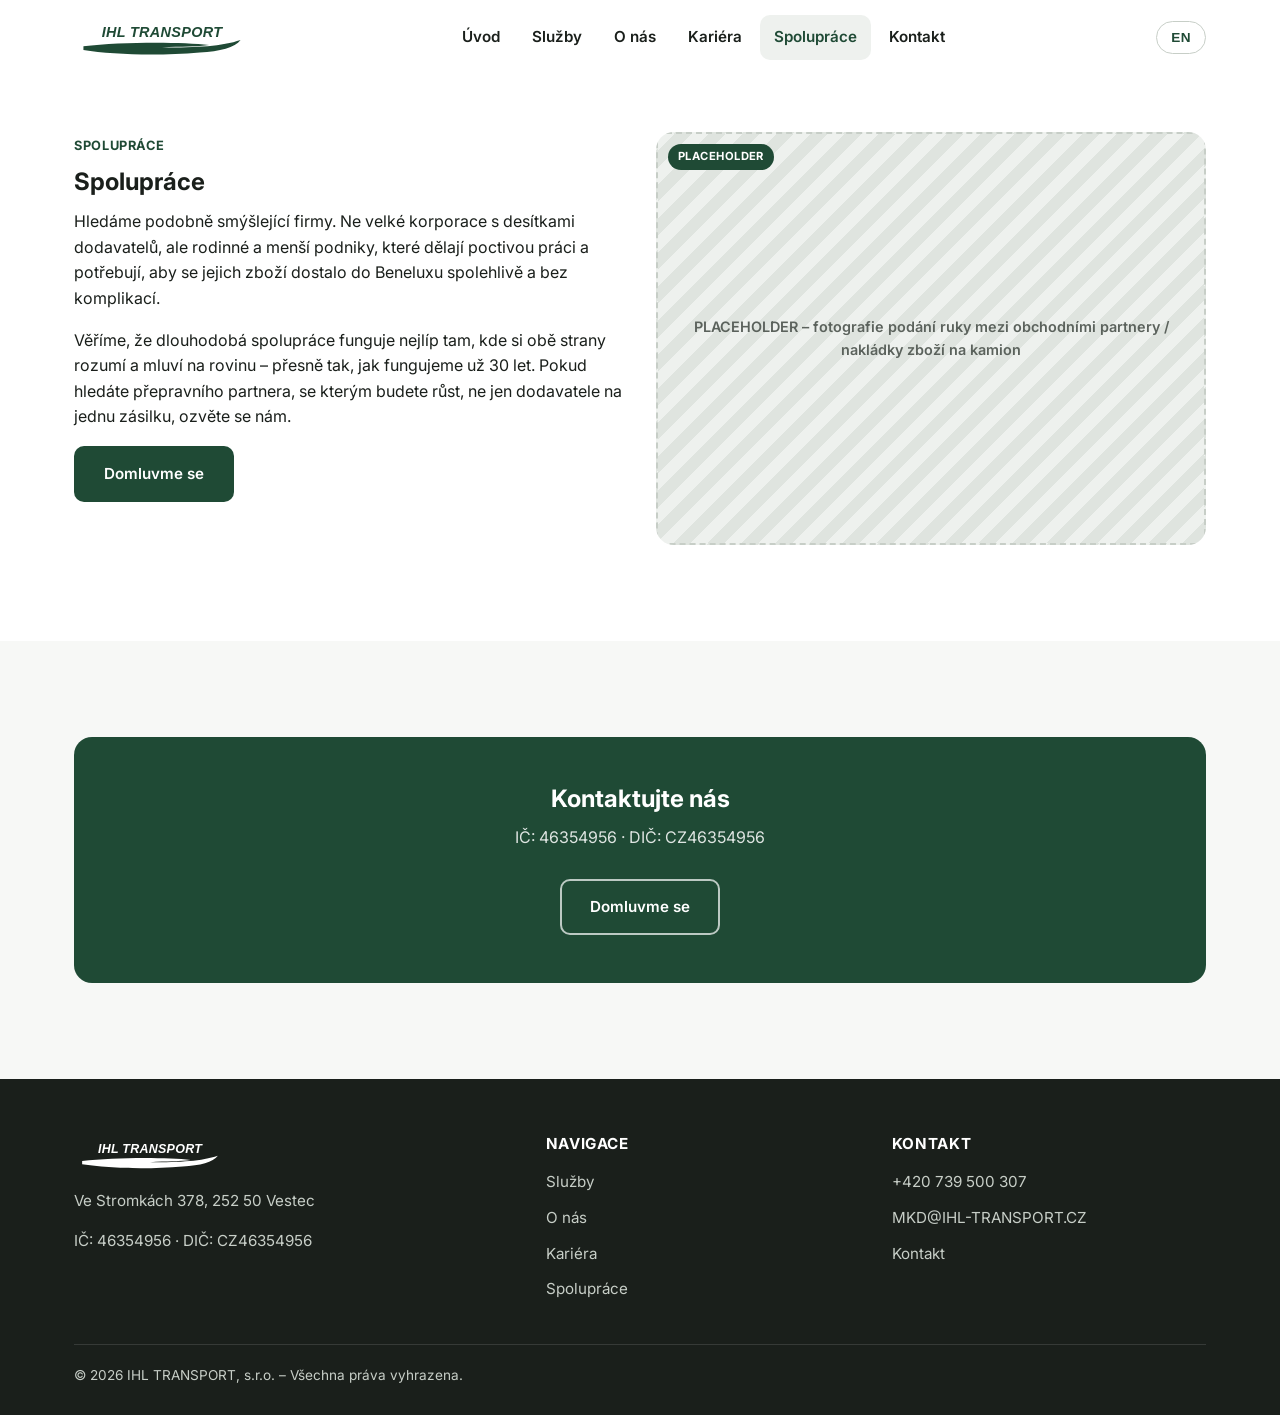
<file: spoluprace.html>
<!DOCTYPE html>
<html lang="cs">
<head>
<meta charset="UTF-8">
<meta name="viewport" content="width=device-width, initial-scale=1">
<title>Spolupráce pro firmy | IHL TRANSPORT</title>
<meta name="description" content="Hledáme rodinné a menší firmy vyvážející zboží do Beneluxu. Spolehlivý přepravní partner s 30letou historií.">
<link rel="canonical" href="https://www.ihl-transport.cz/spoluprace.html">
<link rel="icon" href="assets/images/logo.svg" type="image/svg+xml">

<meta property="og:type" content="website">
<meta property="og:locale" content="cs_CZ">
<meta property="og:site_name" content="IHL TRANSPORT">
<meta property="og:url" content="https://www.ihl-transport.cz/spoluprace.html">
<meta property="og:title" content="Spolupráce pro firmy | IHL TRANSPORT">
<meta property="og:description" content="Hledáme rodinné a menší firmy vyvážející zboží do Beneluxu. Spolehlivý přepravní partner s 30letou historií.">
<!-- PLACEHOLDER: og:image – doplnit reálnou sdílecí fotografii 1200x630 px -->
<meta property="og:image" content="assets/images/cargo-fleet.jpg">

<link rel="preconnect" href="https://fonts.googleapis.com">
<link rel="preconnect" href="https://fonts.gstatic.com" crossorigin>
<link href="https://fonts.googleapis.com/css2?family=Inter:wght@400;600;700;800&display=swap" rel="stylesheet">
<link rel="stylesheet" href="assets/css/style.css">
</head>
<body data-page="cooperation">
<a class="skip-link" href="#main">Přeskočit na obsah</a>

<header class="site-header">
  <div class="container">
    <a class="logo-link" href="index.html" aria-label="IHL TRANSPORT – úvodní stránka">
      <img src="assets/images/logo.svg" alt="IHL TRANSPORT" data-i18n-attr="alt:nav.logoAlt">
    </a>
    <nav class="main-nav" aria-label="Hlavní navigace">
      <a href="index.html" data-i18n="nav.home">Úvod</a>
      <a href="sluzby.html" data-i18n="nav.services">Služby</a>
      <a href="o-nas.html" data-i18n="nav.about">O nás</a>
      <a href="kariera.html" data-i18n="nav.career">Kariéra</a>
      <a href="spoluprace.html" aria-current="page" data-i18n="nav.cooperation">Spolupráce</a>
      <a href="kontakt.html" data-i18n="nav.contact">Kontakt</a>
    </nav>
    <div class="header-actions">
      <button type="button" class="lang-switch" data-i18n="nav.langSwitch" aria-label="Switch to English">EN</button>
      <button type="button" class="nav-toggle" aria-expanded="false" aria-controls="main-nav" data-i18n-attr="aria-label:nav.menuToggle">
        <span class="visually-hidden" data-i18n="nav.menuToggle">Otevřít menu</span>
        <span class="bar" aria-hidden="true"></span>
        <span class="bar" aria-hidden="true"></span>
        <span class="bar" aria-hidden="true"></span>
      </button>
    </div>
  </div>
</header>

<main id="main">
  <section class="section" style="padding-top: calc(var(--header-height) + 56px);">
    <div class="container">
      <div class="grid-2 reveal">
        <div>
          <span class="eyebrow" data-i18n="nav.cooperation">Spolupráce</span>
          <h1 data-i18n="cooperation.heading">Spolupráce</h1>
          <p data-i18n="cooperation.text1">Hledáme podobně smýšlející firmy. Ne velké korporace s desítkami dodavatelů, ale rodinné a menší podniky, které dělají poctivou práci a potřebují, aby se jejich zboží dostalo do Beneluxu spolehlivě a bez komplikací.</p>
          <p data-i18n="cooperation.text2">Věříme, že dlouhodobá spolupráce funguje nejlíp tam, kde si obě strany rozumí a mluví na rovinu – přesně tak, jak fungujeme už 30 let. Pokud hledáte přepravního partnera, se kterým budete růst, ne jen dodavatele na jednu zásilku, ozvěte se nám.</p>
          <a class="btn btn-primary" href="kontakt.html" data-i18n="cooperation.cta">Domluvme se</a>
        </div>
        <div class="card-media" style="aspect-ratio:4/3; border-radius: var(--radius-lg); overflow:hidden;">
          <!-- PLACEHOLDER: nahradit realistickou fotkou (podání ruky partnerů / nakládka zboží) -->
          <div class="placeholder-box" style="height:100%;">
            <span class="tag">Placeholder</span>
            <span data-i18n="cooperation.imgAlt">PLACEHOLDER – fotografie podání ruky mezi obchodními partnery / nakládky zboží na kamion</span>
          </div>
        </div>
      </div>
    </div>
  </section>

  <section class="section section-alt">
    <div class="container reveal">
      <div class="cta-banner">
        <h2 data-i18n="hero.ctaContact">Kontaktujte nás</h2>
        <p data-i18n="footer.icoLine">IČ: 46354956 · DIČ: CZ46354956</p>
        <a class="btn btn-outline" href="kontakt.html" data-i18n="cooperation.cta">Domluvme se</a>
      </div>
    </div>
  </section>
</main>

<footer class="site-footer">
  <div class="container">
    <div class="footer-grid">
      <div>
        <img class="footer-logo" src="assets/images/logo.svg" alt="IHL TRANSPORT" data-i18n-attr="alt:nav.logoAlt">
        <p data-i18n="footer.addressLine">Ve Stromkách 378, 252 50 Vestec</p>
        <p data-i18n="footer.icoLine">IČ: 46354956 · DIČ: CZ46354956</p>
      </div>
      <div>
        <h3 data-i18n="footer.nav">Navigace</h3>
        <ul>
          <li><a href="sluzby.html" data-i18n="nav.services">Služby</a></li>
          <li><a href="o-nas.html" data-i18n="nav.about">O nás</a></li>
          <li><a href="kariera.html" data-i18n="nav.career">Kariéra</a></li>
          <li><a href="spoluprace.html" data-i18n="nav.cooperation">Spolupráce</a></li>
        </ul>
      </div>
      <div>
        <h3 data-i18n="footer.contactHeading">Kontakt</h3>
        <ul>
          <li><a href="tel:+420739500307">+420 739 500 307</a></li>
          <li><a href="mailto:MKD@IHL-TRANSPORT.CZ">MKD@IHL-TRANSPORT.CZ</a></li>
          <li><a href="kontakt.html" data-i18n="nav.contact">Kontakt</a></li>
        </ul>
      </div>
    </div>
    <div class="footer-bottom">
      <span>&copy; <span id="year">2026</span> IHL TRANSPORT, s.r.o. – <span data-i18n="footer.rights">Všechna práva vyhrazena.</span></span>
    </div>
  </div>
</footer>

<script src="assets/js/i18n.js"></script>
<script src="assets/js/main.js"></script>
<script>document.getElementById("year").textContent = new Date().getFullYear();</script>
</body>
</html>
</file>
<file: assets/css/style.css>
/* =========================================================
   IHL TRANSPORT – design system
   Barvy odvozené z loga (tmavě zelená), bílá, šedá jako doplněk.
   ========================================================= */
:root {
  --color-primary: #1f4a35;
  --color-primary-dark: #123222;
  --color-primary-light: #2f6b4a;
  --color-accent: #4c8a68;
  --color-white: #ffffff;
  --color-gray-50: #f7f8f6;
  --color-gray-100: #eef1ee;
  --color-gray-200: #dfe4df;
  --color-gray-300: #c7cec7;
  --color-gray-600: #5b625c;
  --color-gray-900: #1a1f1b;

  --font-body: "Inter", -apple-system, BlinkMacSystemFont, "Segoe UI", Roboto, Helvetica, Arial, sans-serif;

  --container-width: 1180px;
  --header-height: 76px;
  --radius-md: 10px;
  --radius-lg: 18px;
  --shadow-sm: 0 1px 3px rgba(20, 30, 22, 0.08);
  --shadow-md: 0 10px 30px -12px rgba(20, 30, 22, 0.25);
  --transition: 220ms ease;
}

*, *::before, *::after { box-sizing: border-box; }
html { scroll-behavior: smooth; }

body {
  margin: 0;
  font-family: var(--font-body);
  color: var(--color-gray-900);
  background: var(--color-white);
  line-height: 1.6;
  -webkit-font-smoothing: antialiased;
}

img { max-width: 100%; display: block; }

a { color: inherit; text-decoration: none; }

h1, h2, h3, h4 { margin: 0 0 0.5em; line-height: 1.2; font-weight: 700; }
p { margin: 0 0 1em; }
ul { margin: 0; padding: 0; list-style: none; }

.container {
  width: 100%;
  max-width: var(--container-width);
  margin: 0 auto;
  padding: 0 24px;
}

.visually-hidden {
  position: absolute;
  width: 1px; height: 1px;
  padding: 0; margin: -1px;
  overflow: hidden;
  clip: rect(0, 0, 0, 0);
  white-space: nowrap; border: 0;
}

.skip-link {
  position: absolute;
  left: 12px; top: -60px;
  background: var(--color-primary);
  color: var(--color-white);
  padding: 10px 16px;
  border-radius: var(--radius-md);
  z-index: 200;
  transition: top var(--transition);
}
.skip-link:focus { top: 12px; }

/* -------------------- Buttons -------------------- */
.btn {
  display: inline-flex;
  align-items: center;
  justify-content: center;
  gap: 8px;
  padding: 14px 28px;
  border-radius: var(--radius-md);
  font-weight: 600;
  font-size: 0.95rem;
  border: 2px solid transparent;
  cursor: pointer;
  transition: background var(--transition), color var(--transition), border-color var(--transition), transform var(--transition);
}
.btn:hover { transform: translateY(-1px); }
.btn-primary { background: var(--color-primary); color: var(--color-white); }
.btn-primary:hover { background: var(--color-primary-dark); }
.btn-outline { background: transparent; color: var(--color-white); border-color: rgba(255,255,255,0.7); }
.btn-outline:hover { background: rgba(255,255,255,0.12); }
.btn-outline-dark { background: transparent; color: var(--color-primary); border-color: var(--color-primary); }
.btn-outline-dark:hover { background: var(--color-primary); color: var(--color-white); }

/* -------------------- Header / Nav -------------------- */
.site-header {
  position: fixed;
  top: 0; left: 0; right: 0;
  height: var(--header-height);
  background: rgba(255, 255, 255, 0.94);
  backdrop-filter: saturate(180%) blur(8px);
  border-bottom: 1px solid transparent;
  z-index: 100;
  transition: box-shadow var(--transition), border-color var(--transition);
}
.site-header.scrolled {
  border-bottom-color: var(--color-gray-200);
  box-shadow: var(--shadow-sm);
}
.site-header .container {
  height: 100%;
  display: flex;
  align-items: center;
  justify-content: space-between;
  gap: 16px;
}
.logo-link { display: flex; align-items: center; height: 100%; }
.logo-link img { height: 44px; width: auto; }

.main-nav {
  display: flex;
  align-items: center;
  gap: 4px;
}
.main-nav a {
  display: inline-block;
  padding: 10px 14px;
  border-radius: var(--radius-md);
  font-weight: 600;
  font-size: 0.95rem;
  color: var(--color-gray-900);
  transition: background var(--transition), color var(--transition);
}
.main-nav a:hover,
.main-nav a[aria-current="page"] {
  background: var(--color-gray-100);
  color: var(--color-primary);
}

.header-actions {
  display: flex;
  align-items: center;
  gap: 10px;
}

.lang-switch {
  border: 1.5px solid var(--color-gray-300);
  background: var(--color-white);
  color: var(--color-primary);
  font-weight: 700;
  font-size: 0.85rem;
  letter-spacing: 0.03em;
  padding: 8px 14px;
  border-radius: 999px;
  cursor: pointer;
  transition: border-color var(--transition), background var(--transition);
}
.lang-switch:hover { border-color: var(--color-primary); background: var(--color-gray-50); }

.nav-toggle {
  display: none;
  border: none;
  background: transparent;
  padding: 8px;
  cursor: pointer;
}
.nav-toggle .bar {
  display: block;
  width: 26px; height: 2px;
  background: var(--color-gray-900);
  margin: 6px 0;
  transition: transform var(--transition), opacity var(--transition);
}

/* -------------------- Hero -------------------- */
.hero {
  position: relative;
  min-height: 100svh;
  display: flex;
  align-items: center;
  overflow: hidden;
  background: var(--color-primary-dark);
  color: var(--color-white);
}
.hero-media {
  position: absolute;
  inset: 0;
  z-index: 0;
}
.hero-media video,
.hero-media .hero-poster {
  width: 100%;
  height: 100%;
  object-fit: cover;
}
.hero-media::after {
  content: "";
  position: absolute;
  inset: 0;
  background: linear-gradient(180deg, rgba(18, 50, 34, 0.75) 0%, rgba(18, 50, 34, 0.6) 45%, rgba(18, 50, 34, 0.9) 100%);
}
.hero-content {
  position: relative;
  z-index: 1;
  padding-top: var(--header-height);
  width: 100%;
}
.hero-eyebrow {
  display: inline-block;
  font-size: 0.85rem;
  font-weight: 700;
  letter-spacing: 0.04em;
  text-transform: uppercase;
  color: var(--color-gray-100);
  border: 1px solid rgba(255,255,255,0.4);
  padding: 6px 14px;
  border-radius: 999px;
  margin-bottom: 20px;
}
.hero-title {
  font-size: clamp(2rem, 5vw, 3.4rem);
  max-width: 18ch;
  margin-bottom: 16px;
}
.hero-subtitle {
  font-size: clamp(1.05rem, 2vw, 1.3rem);
  max-width: 42ch;
  color: var(--color-gray-100);
  margin-bottom: 32px;
}
.hero-contact {
  display: flex;
  flex-wrap: wrap;
  gap: 14px 28px;
  margin-bottom: 36px;
  font-weight: 600;
}
.hero-contact a { display: inline-flex; align-items: center; gap: 8px; }
.hero-contact a:hover { text-decoration: underline; }
.hero-ctas { display: flex; flex-wrap: wrap; gap: 14px; }

.hero-scroll-hint {
  position: absolute;
  bottom: 28px;
  left: 50%;
  transform: translateX(-50%);
  z-index: 1;
  color: var(--color-gray-100);
  font-size: 0.8rem;
  display: flex;
  flex-direction: column;
  align-items: center;
  gap: 6px;
  opacity: 0.85;
}
.hero-scroll-hint .arrow {
  width: 10px; height: 10px;
  border-right: 2px solid currentColor;
  border-bottom: 2px solid currentColor;
  transform: rotate(45deg);
  animation: bounce-down 1.8s infinite;
}
@keyframes bounce-down {
  0%, 100% { transform: rotate(45deg) translate(0, 0); }
  50% { transform: rotate(45deg) translate(4px, 4px); }
}

/* -------------------- Placeholder media boxes -------------------- */
.placeholder-box {
  position: relative;
  display: flex;
  align-items: center;
  justify-content: center;
  text-align: center;
  background: repeating-linear-gradient(135deg, var(--color-gray-100), var(--color-gray-100) 12px, var(--color-gray-200) 12px, var(--color-gray-200) 24px);
  border: 2px dashed var(--color-gray-300);
  color: var(--color-gray-600);
  border-radius: var(--radius-md);
  padding: 24px;
  font-size: 0.9rem;
  font-weight: 600;
  min-height: 180px;
}
.hero-video-placeholder { align-items: flex-end; justify-content: flex-start; padding: 20px; }
.hero-video-placeholder-caption {
  max-width: 34ch;
  font-size: 0.8rem;
  background: rgba(26, 31, 27, 0.45);
  padding: 8px 12px;
  border-radius: var(--radius-md);
}

.placeholder-box .tag {
  position: absolute;
  top: 10px; left: 10px;
  background: var(--color-primary);
  color: var(--color-white);
  font-size: 0.7rem;
  font-weight: 700;
  letter-spacing: 0.04em;
  text-transform: uppercase;
  padding: 4px 10px;
  border-radius: 999px;
}

/* -------------------- Sections -------------------- */
.section { padding: 96px 0; }
.section-tight { padding: 64px 0; }
.section-alt { background: var(--color-gray-50); }
.section-dark {
  background: var(--color-primary);
  color: var(--color-white);
}
.section-header { max-width: 720px; margin: 0 0 48px; }
.section-header.center { margin-left: auto; margin-right: auto; text-align: center; }
.section-header h2 { font-size: clamp(1.7rem, 3vw, 2.4rem); }
.section-header p { color: var(--color-gray-600); font-size: 1.05rem; }
.section-dark .section-header p { color: rgba(255,255,255,0.85); }

.eyebrow {
  display: inline-block;
  font-size: 0.8rem;
  font-weight: 700;
  letter-spacing: 0.05em;
  text-transform: uppercase;
  color: var(--color-primary);
  margin-bottom: 12px;
}

/* -------------------- Cards / grid -------------------- */
.grid-2 {
  display: grid;
  grid-template-columns: 1fr 1fr;
  gap: 32px;
}
.grid-3 {
  display: grid;
  grid-template-columns: repeat(3, 1fr);
  gap: 24px;
}
.grid-4 {
  display: grid;
  grid-template-columns: repeat(4, 1fr);
  gap: 24px;
}

.card {
  background: var(--color-white);
  border: 1px solid var(--color-gray-200);
  border-radius: var(--radius-lg);
  overflow: hidden;
  box-shadow: var(--shadow-sm);
  transition: transform var(--transition), box-shadow var(--transition);
}
.card:hover { transform: translateY(-4px); box-shadow: var(--shadow-md); }
.card-media { aspect-ratio: 4 / 3; overflow: hidden; }
.card-media img, .card-media .placeholder-box { width: 100%; height: 100%; }
.card-body { padding: 28px; }
.card-body h3 { font-size: 1.3rem; color: var(--color-primary); }
.card-body p { color: var(--color-gray-600); margin-bottom: 0; }

.card-small { padding: 24px; border-radius: var(--radius-md); }
.card-small h4 { color: var(--color-primary); margin-bottom: 8px; font-size: 1.05rem; }
.card-small p { color: var(--color-gray-600); font-size: 0.95rem; margin: 0; }

/* -------------------- Stats -------------------- */
.stats-grid {
  display: grid;
  grid-template-columns: repeat(4, 1fr);
  gap: 24px;
  text-align: center;
}
.stat-value {
  font-size: clamp(1.8rem, 3vw, 2.6rem);
  font-weight: 800;
  color: var(--color-primary);
  display: block;
}
.stat-label { color: var(--color-gray-600); font-size: 0.9rem; }
.section-dark .stat-value { color: var(--color-white); }
.section-dark .stat-label { color: rgba(255,255,255,0.8); }

/* -------------------- Values list -------------------- */
.values-list {
  display: grid;
  grid-template-columns: repeat(4, 1fr);
  gap: 16px;
}
.value-chip {
  text-align: center;
  padding: 20px 12px;
  background: var(--color-white);
  border: 1px solid var(--color-gray-200);
  border-radius: var(--radius-md);
  font-weight: 700;
  color: var(--color-primary);
}

/* -------------------- Quote -------------------- */
.quote-block {
  border-left: 4px solid var(--color-primary);
  padding: 8px 0 8px 28px;
  margin: 48px 0 0;
}
.quote-block p:first-child {
  font-size: 1.25rem;
  font-style: italic;
  color: var(--color-gray-900);
}
.quote-attribution { color: var(--color-gray-600); font-weight: 600; font-size: 0.9rem; }

/* -------------------- Lists w/ check icon -------------------- */
.check-list li {
  position: relative;
  padding-left: 30px;
  margin-bottom: 12px;
  color: var(--color-gray-900);
}
.check-list li::before {
  content: "";
  position: absolute;
  left: 0; top: 7px;
  width: 16px; height: 10px;
  border-left: 3px solid var(--color-primary);
  border-bottom: 3px solid var(--color-primary);
  transform: rotate(-45deg);
}
.note-text {
  font-size: 0.85rem;
  color: var(--color-gray-600);
  font-style: italic;
  margin-top: 16px;
}

/* -------------------- Europe map section -------------------- */
.map-wrap {
  max-width: 720px;
  margin: 0 auto;
  position: relative;
}
.europe-map {
  width: 100%;
  height: auto;
  transform: scale(0.94);
  opacity: 0;
  transition: transform 1100ms cubic-bezier(0.22, 1, 0.36, 1), opacity 900ms ease;
}
.europe-map.in-view {
  transform: scale(1);
  opacity: 1;
}
.europe-map .route {
  stroke-dasharray: 6 8;
  opacity: 0;
  transition: opacity 700ms ease 500ms;
}
.europe-map.in-view .route { opacity: 0.85; }
.europe-map .zone {
  transition: fill 600ms ease 300ms, opacity 600ms ease 300ms;
}
.map-legend {
  display: flex;
  flex-wrap: wrap;
  gap: 20px;
  justify-content: center;
  margin-top: 28px;
}
.map-legend .legend-item {
  display: flex;
  align-items: center;
  gap: 8px;
  font-weight: 600;
  font-size: 0.9rem;
  color: var(--color-gray-600);
}
.map-legend .swatch {
  width: 14px; height: 14px;
  border-radius: 4px;
  display: inline-block;
}

/* -------------------- Contact -------------------- */
.contact-grid {
  display: grid;
  grid-template-columns: repeat(2, 1fr);
  gap: 24px;
  margin-bottom: 48px;
}
.contact-item {
  display: flex;
  gap: 16px;
  align-items: flex-start;
  padding: 24px;
  background: var(--color-white);
  border: 1px solid var(--color-gray-200);
  border-radius: var(--radius-md);
}
.contact-item .placeholder-box {
  min-height: 0;
  width: 88px;
  height: 88px;
  flex-shrink: 0;
  font-size: 0.65rem;
  padding: 8px;
}
.contact-item h3 { font-size: 1rem; color: var(--color-primary); margin-bottom: 4px; }
.contact-item p { margin: 0; color: var(--color-gray-900); }

.map-embed {
  border-radius: var(--radius-lg);
  overflow: hidden;
  border: 1px solid var(--color-gray-200);
  box-shadow: var(--shadow-sm);
}
.map-embed iframe { width: 100%; height: 420px; border: 0; display: block; }

/* -------------------- CTA banner -------------------- */
.cta-banner {
  background: var(--color-primary);
  color: var(--color-white);
  border-radius: var(--radius-lg);
  padding: 48px;
  text-align: center;
}
.cta-banner h2 { margin-bottom: 12px; }
.cta-banner p { color: rgba(255,255,255,0.85); max-width: 60ch; margin: 0 auto 28px; }

/* -------------------- Footer -------------------- */
.site-footer {
  background: var(--color-gray-900);
  color: var(--color-gray-200);
  padding: 56px 0 28px;
}
.footer-grid {
  display: grid;
  grid-template-columns: 1.4fr 1fr 1fr;
  gap: 32px;
  margin-bottom: 32px;
}
.footer-logo { height: 38px; margin-bottom: 16px; filter: brightness(0) invert(1); }
.footer-grid h3 {
  color: var(--color-white);
  font-size: 0.95rem;
  text-transform: uppercase;
  letter-spacing: 0.04em;
  margin-bottom: 16px;
}
.footer-grid a, .footer-grid p { color: var(--color-gray-300); font-size: 0.95rem; }
.footer-grid li { margin-bottom: 10px; }
.footer-grid a:hover { color: var(--color-white); }
.footer-bottom {
  border-top: 1px solid rgba(255,255,255,0.12);
  padding-top: 20px;
  font-size: 0.85rem;
  color: var(--color-gray-300);
  display: flex;
  flex-wrap: wrap;
  gap: 8px 24px;
  justify-content: space-between;
}

/* -------------------- Scroll reveal -------------------- */
.reveal {
  opacity: 0;
  transform: translateY(24px);
  transition: opacity 700ms ease, transform 700ms ease;
}
.reveal.revealed { opacity: 1; transform: translateY(0); }
.reveal-delay-1 { transition-delay: 120ms; }
.reveal-delay-2 { transition-delay: 240ms; }

@media (prefers-reduced-motion: reduce) {
  html { scroll-behavior: auto; }
  .reveal, .europe-map, .europe-map .route, .europe-map .zone, .hero-scroll-hint .arrow {
    transition: none !important;
    animation: none !important;
    opacity: 1 !important;
    transform: none !important;
  }
}

/* -------------------- Responsive -------------------- */
@media (max-width: 960px) {
  .grid-2 { grid-template-columns: 1fr; }
  .grid-3 { grid-template-columns: repeat(2, 1fr); }
  .grid-4, .stats-grid, .values-list { grid-template-columns: repeat(2, 1fr); }
  .footer-grid { grid-template-columns: 1fr 1fr; }
  .contact-grid { grid-template-columns: 1fr; }
}

@media (max-width: 720px) {
  .main-nav { display: none; }
  .nav-toggle { display: block; }
  body.nav-open .main-nav {
    display: flex;
    flex-direction: column;
    position: fixed;
    top: var(--header-height);
    left: 0; right: 0;
    background: var(--color-white);
    border-bottom: 1px solid var(--color-gray-200);
    padding: 12px 24px 20px;
    gap: 4px;
    box-shadow: var(--shadow-md);
  }
  .grid-3, .grid-4, .stats-grid, .values-list, .footer-grid { grid-template-columns: 1fr; }
  .section { padding: 64px 0; }
  .hero-ctas .btn { flex: 1 1 auto; }
  .cta-banner { padding: 32px 20px; }
}
</file>
